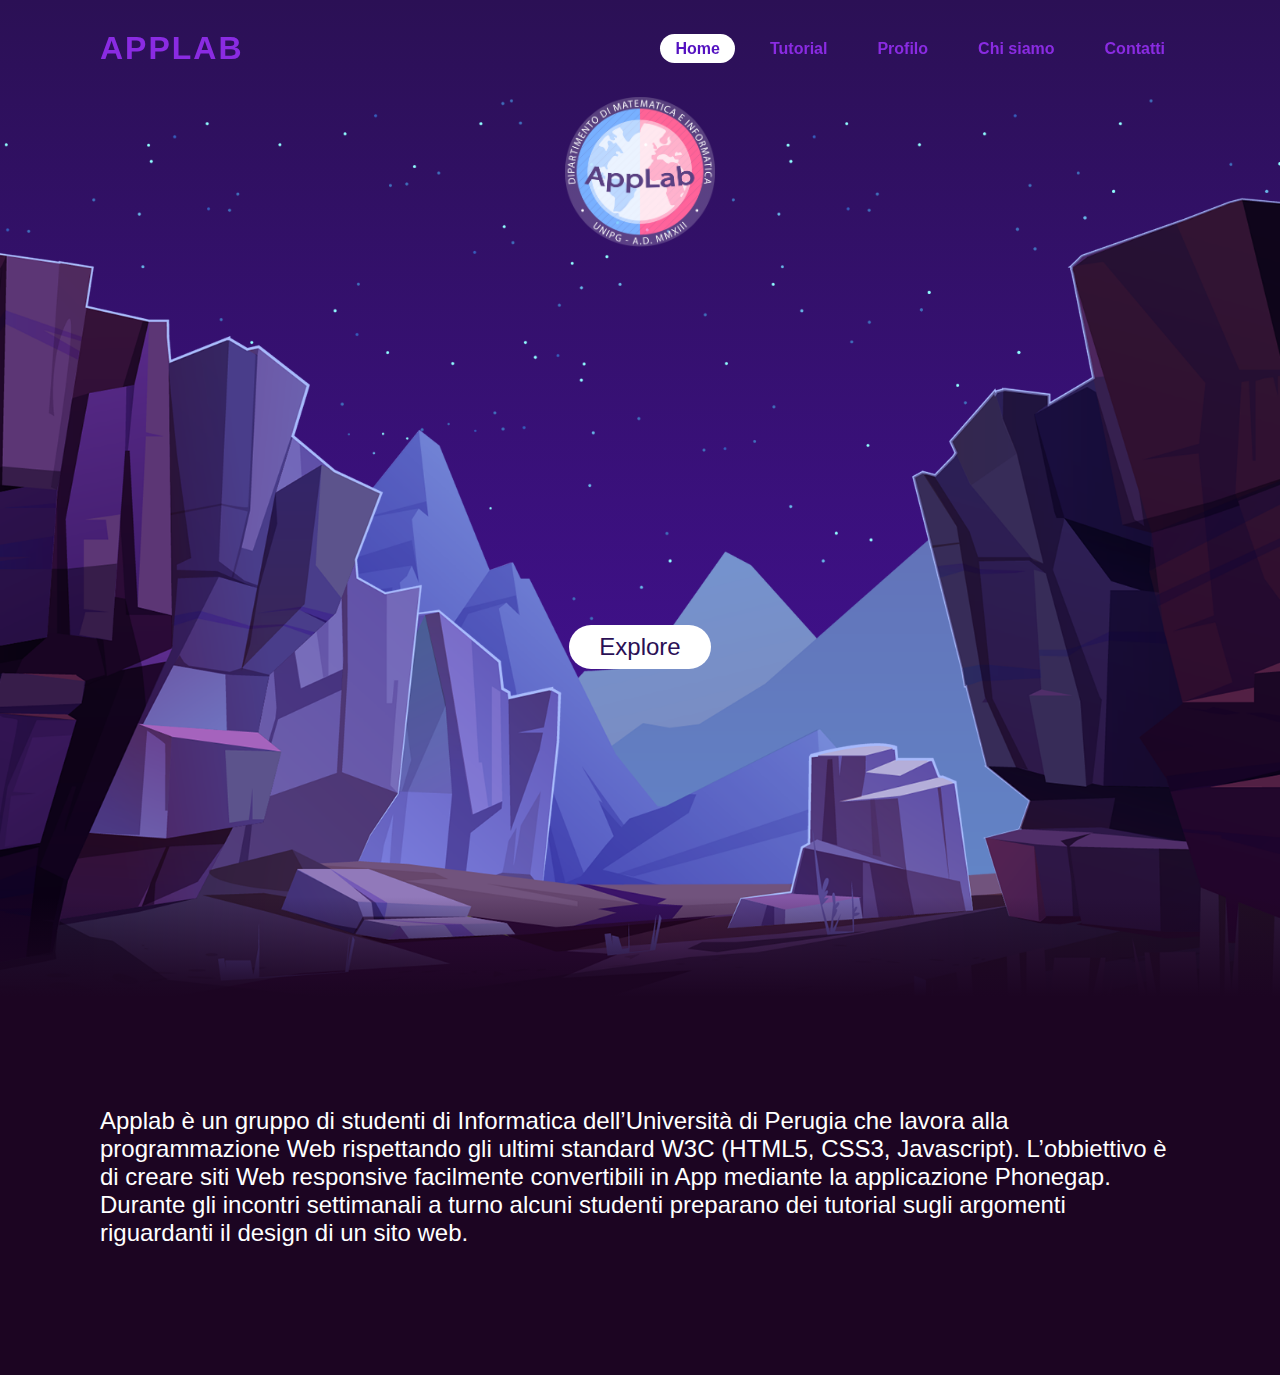
<file: home/index.html>
<!doctype html>
<html lang="it">
<head> <link rel="stylesheet"  href="index.css">
     <title>Applab Home</title>
</head>
<body>
     <header>
          <a href="#" class = "logo">APPLAB</a>
          <ul>
               <li><a href="#" class="active"><strong>Home</strong></a></li>
               <li><a href="#"><strong>Tutorial</strong></a></li>
               <li><a href="#"><strong>Profilo</strong></a></li>
               <li><a href="#"><strong>Chi siamo</strong></a></li>
               <li><a href="#"><strong>Contatti</strong></a></li>
          </ul>
     </header>
     <section>
          <img src="stars.png" alt=":(" id="stars">
          <img src="applab.png" alt=":(" id="applab">
          <img src="mountains_behind.png" alt=":(" id="mountains_behind">
          <h2 id="text">Applab</h2>
          <a href="#sec" id="btn">Explore</a>
          <img src="mountains_front.png" alt=":(" id="mountains_front">
     </section>
     <div class="sec" id="sec">
          <h2></h2>
          <p>Applab è un gruppo di studenti di Informatica dell’Università di Perugia che lavora alla programmazione Web rispettando gli ultimi standard W3C (HTML5, CSS3, Javascript).

L’obbiettivo è di creare siti Web responsive facilmente convertibili in App mediante la applicazione Phonegap.

Durante gli incontri settimanali a turno alcuni studenti preparano dei tutorial sugli argomenti riguardanti il design di un sito web. <br><br></p>
     </div>
     <script>
          let stars = document.getElementById('stars');
          let applab = document.getElementById('applab');
          let mountains_behind = document.getElementById('mountains_behind');
          let text = document.getElementById('text');
          let btn = document.getElementById('btn');
          let mountains_front = document.getElementById('mountains_front');
          let header = document.queryCommandValue('header');


          window.addEventListener('scroll',function(){
               let value = window.scrollY;
               stars.style.left = value * 0.25 + 'px';
               applab.style.top = value * 1.05 + 'px';
               mountains_behind.style.top = value * 0.5 + 'px';
               mountains_front.style.top = value * 0 + 'px';
               text.style.marginRight = value * 3 + 'px';
               text.style.marginTop = value * 1.5 + 'px';
               btn.style.marginTop = value * 1.5 + 'px';
               header.style.top = value * 0.5 + 'px';
          })
     </script>

</body>
</html>
</file>
<file: home/index.css>
*{
     margin: 0;
     padding: 0;
     box-sizing: border-box; /*obblighi a mentenere quelle dimensioni, il padding e margin non eccedono dalla grandezza impostata*/
     font-family: 'Poppins', sans-serif;
     scroll-behavior: smooth;
}
body{
     min-height: 100vh;
     overflow-x: hidden;
     background :linear-gradient(#2b1055, #5411c0);
}
header{
     position: relative;
     top: 0;
     left: 0;
     width: 100%;
     padding: 30px 100px;
     display: flex; /*li mette in orizzonatale*/
     justify-content: space-between;/*testo a detsra, funziona solo con flex prima*/
     align-items: center;
     z-index: 10000;
}
header .logo{
     color: blueviolet;
     font-weight: 700;
     text-decoration: none;
     font-size: 2em; /*em sta per , in base al font size utilizzato dall'utente*/
     text-transform: uppercase;
     letter-spacing: 2px;
}
header ul{
     display: flex;
     justify-content: center;
     align-items: center;
}
header ul li{
     list-style: none; /*modifica il punto della lista*/
     margin-left: 20px;
}
header ul li a{
     text-decoration: none;
     padding: 6px 15px;
     color:blueviolet;
     border-radius: 20px ;
}
header ul li a:hover,
header ul li a.active{
     background: #fff;
     color: #5411c0;
}
section{
     position: relative;
     padding: 100px;
     width: 100%;
     height: 100vh;
     display: flex;
     justify-content: center;
     align-items: center;
     overflow: hidden;
}
section::before{ /*trasparenza a fine immagine*/
     content: '';
     position: absolute;
     bottom: 0;
     width: 100%;
     height: 100px;
     background: linear-gradient(to top, #1c0522, transparent);
     z-index: 1000;
}
section img{
     position: absolute;
     top: 0;
     width: 100%;
     height: 100%;
     object-fit: cover;
     pointer-events: none;
}
section img#applab{
     width: 150px;
     height: 150px;
     mix-blend-mode: screen;
}

section img#mountains_front{
     z-index: 10;
}
#text{
     position: absolute;
     right: -350px;
     color: #fff;
     white-space: nowrap;
     font-size: 7.5vw;
     /*font-size: 1.5em;*/
     z-index: 9;
}
#btn{
     text-decoration: none;
     display: inline-block;
     padding: 8px 30px;
     border-radius: 40px;
     background: #fff;
     color: #2b1055;
     font-size: 1.5em;
     z-index: 9;
     transform: translateY(100px);
}
.sec{
     position: relative;
     padding: 100px;
     background: #1c0522;
}
.sec h2{
     font-size: 3.5em;
     margin-bottom: 10px;
     color: #fff;
}
.sec p{
     font-size: 1.5em;
     color: #fff;
}
</file>
